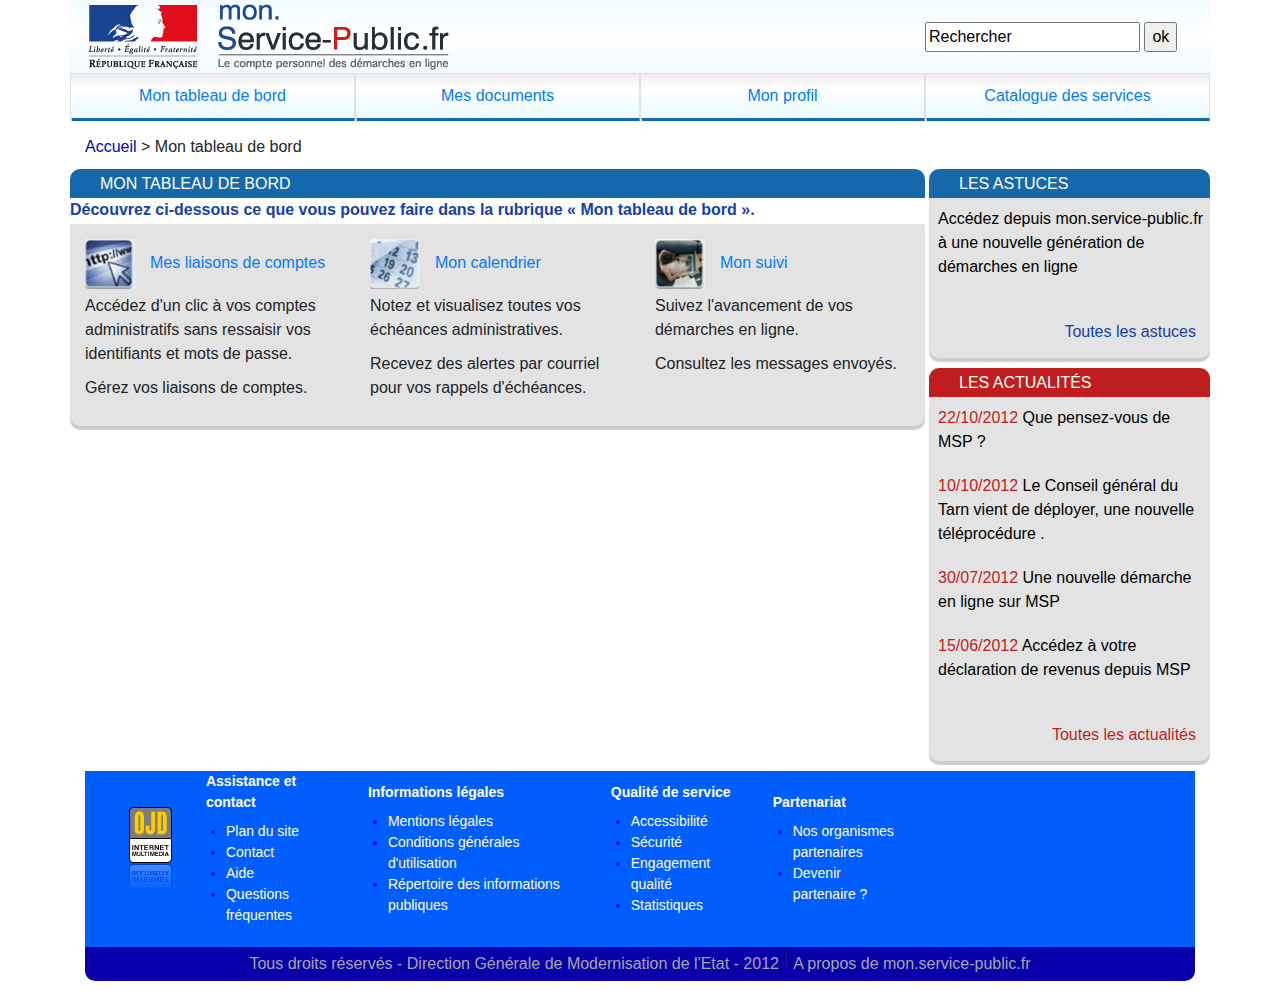
<file: index.html>
<!DOCTYPE html>
<!-- saved from url=(0075)https://lp-projet-web.ovh/css3/evaluations/20221006_devoir_maison/brut.html -->
<html lang="fr">

<head>
	<meta http-equiv="Content-Type" content="text/html; charset=UTF-8">

	<title>Devoir à la maison</title>
	<meta name="viewport" content="width=device-width, initial-scale=1">
	<link href="https://stackpath.bootstrapcdn.com/bootstrap/4.5.2/css/bootstrap.min.css" rel="stylesheet">
	<link rel="stylesheet" href="dm.css">
</head>

<body>
	<div class="container">
		<header class="row align-items-center">
			<div class="col-12 col-md-9">
				<img src="./Devoir à la maison_files/logo_msp_Part.png" width="365" height="73">
			</div>

			<div class="col-12 col-md-3" role="search" id="recherche_conteneur">
				<form action="https://mon.service-public.fr/portail/faces/jsp/liste_res_tout.jsp" method="get">
					<input type="text" name="fullText" id="rechercheInput" value="Rechercher" title="Rechercher">
					<input type="submit" value="ok" title="Lancer la recherche" id="ok_recherche">
				</form>
			</div>
		</header>

		<nav>
			<ul class="row align-items-center">
				<li class="col-12 col-md-3 border dropdown"><a href="https://lp-projet-web.ovh/jsp/en_savoir_plus_mon_tableau_de_bord.jsp">Mon tableau de
						bord</a>
					<ul class="dropdown-menu w-100">
						<li class="dropdown-item"><a
								href="https://lp-projet-web.ovh/css3/evaluations/20221006_devoir_maison/jsp/mes_liaisons.jsp">&gt;
								Mes liaisons de comptes</a></li>
						<li class="dropdown-item"><a
								href="https://lp-projet-web.ovh/css3/evaluations/20221006_devoir_maison/jsp/mon_calendrier.jsp">&gt;
								Mon calendrier</a></li>
						<li class="dropdown-item"><a
								href="https://lp-projet-web.ovh/css3/evaluations/20221006_devoir_maison/jsp/mon_suivi.jsp">&gt;
								Mon suivi</a></li>
					</ul>
					<span class="flecheActive"></span>
				</li>
				<li class="col-12 col-md-3 border dropdown"><a href="https://lp-projet-web.ovh/jsp/en_savoir_plus_mes_documents.jsp">Mes documents</a>
					<ul class="dropdown-menu w-100">
						<li class="dropdown-item"><a
								href="https://lp-projet-web.ovh/css3/evaluations/20221006_devoir_maison/jsp/msp_documents.jsp">&gt;
								Mon porte-documents</a></li>
						<li class="dropdown-item"><a
								href="https://lp-projet-web.ovh/css3/evaluations/20221006_devoir_maison/jsp/bloc_note.jsp">&gt;
								Mon bloc-notes</a></li>
					</ul>
				</li>
				<li class="col-12 col-md-3 border dropdown"><a
						href="https://lp-projet-web.ovh/css3/evaluations/20221006_devoir_maison/jsp/en_savoir_plus_mon_profils.jsp">Mon
						profil</a>
					<ul class="dropdown-menu w-100">
						<li class="dropdown-item"><a
								href="https://lp-projet-web.ovh/css3/evaluations/20221006_devoir_maison/jsp/mon_etat_civil.jsp">&gt;
								Mes coordonnées</a></li>
						<li class="dropdown-item"><a
								href="https://lp-projet-web.ovh/css3/evaluations/20221006_devoir_maison/jsp/ma_communaute.jsp">&gt;
								Mes contacts</a></li>
						<li class="dropdown-item"><a
								href="https://lp-projet-web.ovh/css3/evaluations/20221006_devoir_maison/jsp/mes_options.jsp">&gt;
								Mes options</a></li>
					</ul>
				</li>
				<li class="col-12 col-md-3 border dropdown"><a
						href="https://lp-projet-web.ovh/css3/evaluations/20221006_devoir_maison/jsp/en_savoir_plus_catalogue_des_services.jsp">Catalogue
						des services</a>
					<ul class="dropdown-menu w-100">
						<li class="dropdown-item"><a
								href="https://lp-projet-web.ovh/css3/evaluations/20221006_devoir_maison/jsp/les_demarches.jsp?menu=true">&gt;
								Les démarches</a></li>
						<li class="dropdown-item"><a
								href="https://lp-projet-web.ovh/css3/evaluations/20221006_devoir_maison/jsp/les_formulaires.jsp?menu=true">&gt;
								Les formulaires CERFA</a></li>
						<li class="dropdown-item"><a
								href="https://lp-projet-web.ovh/css3/evaluations/20221006_devoir_maison/hjsp/les_partenaires.jsp?menu=true">&gt;
								Les organismes partenaires</a></li>
						<li class="dropdown-item"><a href="http://lannuaire.service-public.fr/" target="_blank">&gt; L'annuaire de
								l'administration</a></li>
						<li class="dropdown-item"><a href="http://www.service-public.fr/" target="_blank">&gt; Le guide des droits et
								démarches</a></li>
					</ul>
				</li>
			</ul>
		</nav>

		<ul class="row navLink">
			<li><a style="color: rgb(2, 2, 180);" href="https://mon.service-public.fr/portail/">Accueil</a></li>
			<li>&nbsp;&gt;&nbsp;Mon tableau de bord</li>
		</ul>

		<section class="row">
			<main class="col-12 col-md-9 p-0">
				<section>
					<h1 class="titleCard">MON TABLEAU DE BORD</h1>
					<div class="headCard"><strong>Découvrez ci-dessous ce que vous pouvez faire dans la rubrique « Mon tableau de bord ».</strong></div>
					<div class="row bodyCard m-0">
						<div class="col-12 col-md-4">
							<a
								href="https://lp-projet-web.ovh/css3/evaluations/20221006_devoir_maison/jsp/mes_liaisons.jsp"><img
									src="./Devoir à la maison_files/402_429_Liaisons.JPG" width="60" height="60">Mes
								liaisons de comptes</a>
							<ul>
								<li>Accédez d'un clic à vos comptes administratifs sans ressaisir vos identifiants et mots
									de passe.</li>
								<li>Gérez vos liaisons de comptes.</li>
							</ul>
						</div>
						<div class="col-12 col-md-4">
							<a
								href="https://lp-projet-web.ovh/css3/evaluations/20221006_devoir_maison/jsp/mon_calendrier.jsp"><img
									src="./Devoir à la maison_files/605_403_418_picto_agenda.gif" width="60" height="60">Mon
								calendrier </a>
							<ul>
								<li>Notez et visualisez toutes vos échéances administratives.</li>
								<li>Recevez des alertes par courriel pour vos rappels d'échéances.</li>
							</ul>
						</div>
						<div class="col-12 col-md-4">
							<a href="https://lp-projet-web.ovh/css3/evaluations/20221006_devoir_maison/jsp/mon_suivi.jsp"><img
									src="./Devoir à la maison_files/401_430_suivi.jpg" width="60" height="60">Mon suivi </a>
							<ul>
								<li>Suivez l'avancement de vos démarches en ligne.</li>
								<li>Consultez les messages envoyés.</li>
							</ul>
						</div>
					</div>
				</section>
			</main>

			<aside class="col-12 col-md-3 pl-1 pr-0">
				<div class="asideCardOne">
					<h3 class="titleCard">LES ASTUCES</h3>
					<section class="bodyCard d-flex flex-column justify-content-between p-1">
						<ul>
							<li><a href="https://lp-projet-web.ovh/css3/evaluations/20221006_devoir_maison/jsp/authent/page_detail_astuce_MSP.jsp?idAstuce=1001"
									target="_self"
									title="Lien vers Accédez depuis mon.service-public.fr à une nouvelle génération de démarches en ligne">Accédez
									depuis mon.service-public.fr à une nouvelle génération de démarches en ligne</a></li>
						</ul>
						<div class="d-flex justify-content-end"><a class="blueText"
								href="https://lp-projet-web.ovh/css3/evaluations/20221006_devoir_maison/jsp/authent/toutes_astuces_msp.jsp">Toutes
								les astuces</a></div>
					</section>
				</div>
				<div class="asideCardTwo">
					<h3 class="titleRedCard">LES ACTUALITÉS</h3>
					<section class="bodyCard d-flex flex-column justify-content-between p-1">
						<ul>
							<li><a href="https://lp-projet-web.ovh/css3/evaluations/20221006_devoir_maison/jsp/authent/page_detail_actualite_MSP.jsp?idActu=11644"
									title="Lien vers Votre avis nous intéresse…"><span class="date">22/10/2012</span> Que
									pensez-vous de MSP ?</a></li>
							<li><a href="https://lp-projet-web.ovh/css3/evaluations/20221006_devoir_maison/jsp/authent/page_detail_actualite_MSP.jsp?idActu=11823"
									title="Lien vers Une nouvelle démarche dans le Tarn"><span
										class="date">10/10/2012</span> Le Conseil général du Tarn vient de déployer, une
									nouvelle téléprocédure .</a></li>
							<li><a href="https://lp-projet-web.ovh/css3/evaluations/20221006_devoir_maison/jsp/authent/page_detail_actualite_MSP.jsp?idActu=11643"
									title="Lien vers Déclarez en ligne le décès d&#39;un proche "><span
										class="date">30/07/2012</span> Une nouvelle démarche en ligne sur MSP</a></li>
							<li><a href="https://lp-projet-web.ovh/css3/evaluations/20221006_devoir_maison/jsp/authent/page_detail_actualite_MSP.jsp?idActu=11631"
									title="Lien vers Pour les départements numérotés de 50 à 974 il ne vous reste que quelques jours pour télé-déclarer vos revenus"><span
										class="date">15/06/2012</span> Accédez à votre déclaration de revenus depuis MSP</a>
							</li>
						</ul>
						<div class="d-flex justify-content-end"><a class="redText"
								href="https://lp-projet-web.ovh/css3/evaluations/20221006_devoir_maison/jsp/authent/tout_actualites_msp.jsp">Toutes
								les actualités</a></div>
					</section>
				</div>
			</aside>
		</section>

		<footer>
			<div class="skyBluePart">
				<ul class="row align-items-center">
					<li class="col-6 col-md-1 text-center">
						<span><a href="http://www.ojd-internet.com/chiffres-internet/7111-service-public.fr"
								target="_blank"><img src="./Devoir à la maison_files/logo-ojd.png"
									alt="logo du OJD"></a></span>
					</li>
					<li class="col-6 col-md-2 text-left">
						<p>Assistance et contact</p>
						<ul>
							<li><a href="https://lp-projet-web.ovh/css3/evaluations/20221006_devoir_maison/jsp/authent/plan_du_site.jsp"
									target="_self"><span title="">Plan du site</span></a></li>
							<li><a href="https://lp-projet-web.ovh/css3/evaluations/20221006_devoir_maison/jsp/authent/contact.jsp"
									target="_self"><span title="">Contact</span></a></li>
							<li><a href="https://lp-projet-web.ovh/css3/evaluations/20221006_devoir_maison/jsp/authent/aide.jsp"
									target="_self"><span title="">Aide</span></a></li>
							<li><a href="https://lp-projet-web.ovh/css3/evaluations/20221006_devoir_maison/jsp/authent/faqs.jsp"
									target="_self"><span title="">Questions fréquentes</span></a></li>
						</ul>
					</li>
					<li class="col-12 col-md-3 text-left">
						<p>Informations légales</p>
						<ul>
							<li><a
									href="https://lp-projet-web.ovh/css3/evaluations/20221006_devoir_maison/jsp/authent/mentions_legales.jsp"><span
										title="">Mentions légales</span></a></li>
							<li><a href="https://lp-projet-web.ovh/css3/evaluations/20221006_devoir_maison/jsp/authent/conditions_generales_utilisation.jsp"
									target="_self"><span title="">Conditions générales d'utilisation</span></a></li>
							<li><a href="http://www.service-public.fr/%C3%A0-propos-du-site/001371.html"
									target="_blank"><span
										title="Répertoire des informations publiques - Nouvelle fenêtre">Répertoire des
										informations publiques</span></a></li>
						</ul>
					</li>
					<li class="col-12 col-md-2 text-left">
						<p>Qualité de service</p>
						<ul>
							<li><a
									href="https://lp-projet-web.ovh/css3/evaluations/20221006_devoir_maison/jsp/authent/accessibilite.jsp"><span
										title="">Accessibilité</span></a></li>
							<li><a
									href="https://lp-projet-web.ovh/css3/evaluations/20221006_devoir_maison/jsp/authent/securite.jsp"><span
										title="">Sécurité</span></a></li>
							<li><a
									href="https://lp-projet-web.ovh/css3/evaluations/20221006_devoir_maison/jsp/authent/engagement_qualite.jsp"><span
										title="">Engagement qualité</span></a></li>
							<li><a
									href="https://lp-projet-web.ovh/css3/evaluations/20221006_devoir_maison/jsp/authent/statistiques.jsp"><span
										title="">Statistiques</span></a></li>
						</ul>
					</li>
					<li class="col-12 col-md-2 text-left">
						<p>Partenariat</p>
						<ul>
							<li><a
									href="https://lp-projet-web.ovh/css3/evaluations/20221006_devoir_maison/jsp/authent/partenaires.jsp"><span
										title="">Nos organismes partenaires</span></a></li>
							<li><a
									href="https://lp-projet-web.ovh/css3/evaluations/20221006_devoir_maison/jsp/authent/devenir_partenaire.jsp"><span
										title="">Devenir partenaire ?</span></a></li>
						</ul>
					</li>
					<li class="col-12 col-md-2"></li>
				</ul>
			</div>
			<div class="blueMoonPart">
				<section class="row">
				<a target="_blank"
					href="https://lp-projet-web.ovh/css3/evaluations/20221006_devoir_maison/jsp/authent/a_propos_de_la_DGME.jsp">Tous
					droits réservés - Direction Générale de Modernisation de l'Etat - 2012 </a> | <a
					title="A propos du site"
					href="https://lp-projet-web.ovh/css3/evaluations/20221006_devoir_maison/jsp/authent/a_propos_du_site.jsp">A
					propos de mon.service-public.fr</a>
				</section>
			</div>
		</footer>
	</div>

</body>

</html>
</file>
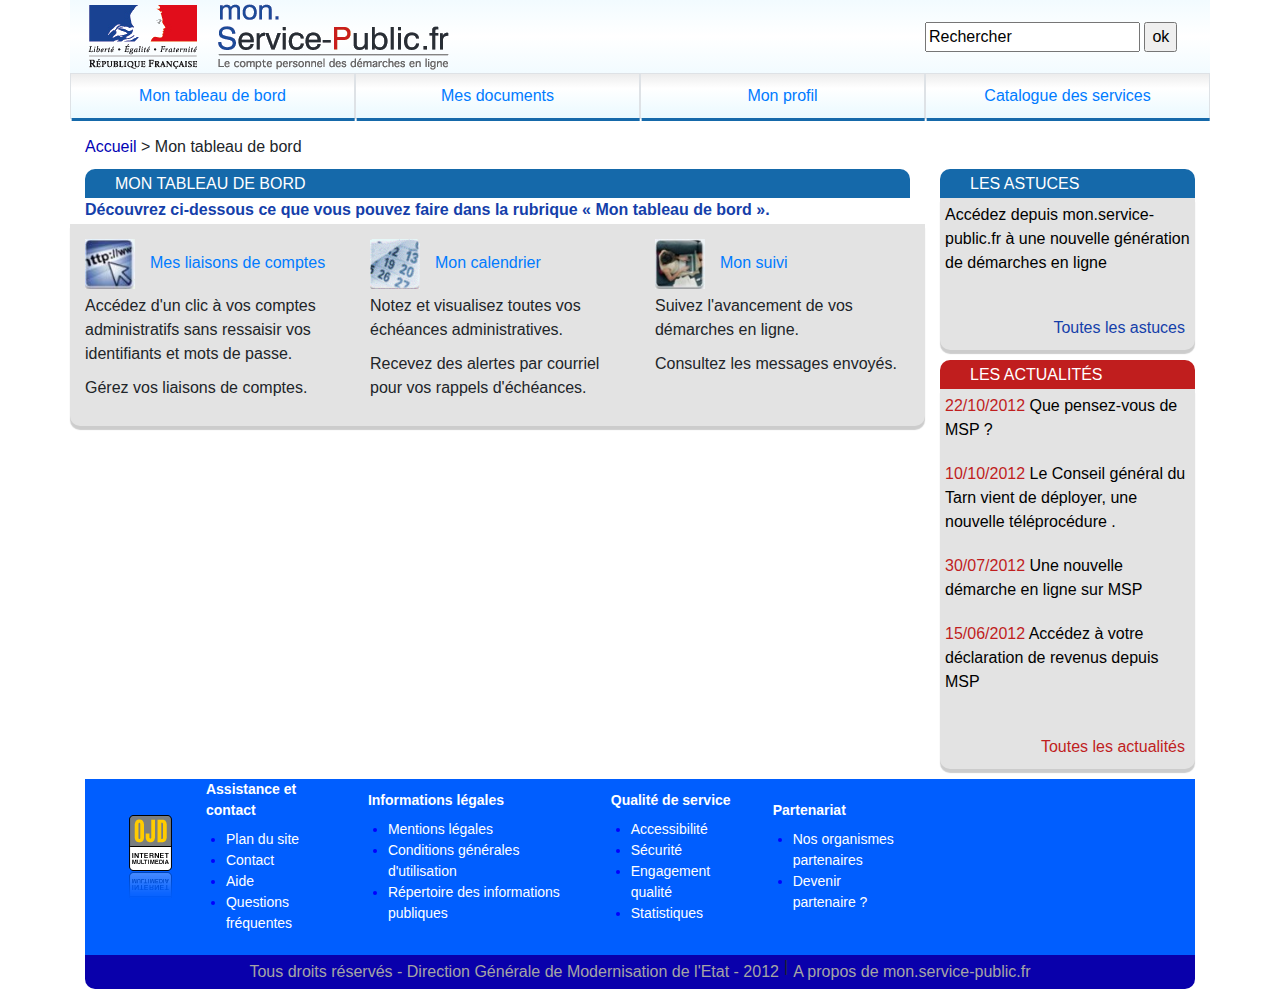
<file: Devoir à la maison.html>
<!DOCTYPE html>
<!-- saved from url=(0075)https://lp-projet-web.ovh/css3/evaluations/20221006_devoir_maison/brut.html -->
<html lang="fr">

<head>
	<meta http-equiv="Content-Type" content="text/html; charset=UTF-8">

	<title>Devoir à la maison</title>
	<meta name="viewport" content="width=device-width, initial-scale=1">
	<link href="https://stackpath.bootstrapcdn.com/bootstrap/4.5.2/css/bootstrap.min.css" rel="stylesheet">
	<link rel="stylesheet" href="dm.css">
</head>

<body>
	<div class="container">
		<header class="row align-items-center">
			<div class="col-12 col-md-9">
				<img src="./Devoir à la maison_files/logo_msp_Part.png" width="365" height="73">
			</div>

			<div class="col-12 col-md-3" role="search" id="recherche_conteneur">
				<form action="https://mon.service-public.fr/portail/faces/jsp/liste_res_tout.jsp" method="get">
					<input type="text" name="fullText" id="rechercheInput" value="Rechercher" title="Rechercher">
					<input type="submit" value="ok" title="Lancer la recherche" id="ok_recherche">
				</form>
			</div>
		</header>

		<nav>
			<ul class="row align-items-center">
				<li class="col-12 col-md-3 border dropdown"><a href="https://lp-projet-web.ovh/jsp/en_savoir_plus_mon_tableau_de_bord.jsp">Mon tableau de
						bord</a>
					<ul class="dropdown-menu w-100">
						<li class="dropdown-item"><a
								href="https://lp-projet-web.ovh/css3/evaluations/20221006_devoir_maison/jsp/mes_liaisons.jsp">&gt;
								Mes liaisons de comptes</a></li>
						<li class="dropdown-item"><a
								href="https://lp-projet-web.ovh/css3/evaluations/20221006_devoir_maison/jsp/mon_calendrier.jsp">&gt;
								Mon calendrier</a></li>
						<li class="dropdown-item"><a
								href="https://lp-projet-web.ovh/css3/evaluations/20221006_devoir_maison/jsp/mon_suivi.jsp">&gt;
								Mon suivi</a></li>
					</ul>
					<span class="flecheActive"></span>
				</li>
				<li class="col-12 col-md-3 border dropdown"><a href="https://lp-projet-web.ovh/jsp/en_savoir_plus_mes_documents.jsp">Mes documents</a>
					<ul class="dropdown-menu w-100">
						<li class="dropdown-item"><a
								href="https://lp-projet-web.ovh/css3/evaluations/20221006_devoir_maison/jsp/msp_documents.jsp">&gt;
								Mon porte-documents</a></li>
						<li class="dropdown-item"><a
								href="https://lp-projet-web.ovh/css3/evaluations/20221006_devoir_maison/jsp/bloc_note.jsp">&gt;
								Mon bloc-notes</a></li>
					</ul>
				</li>
				<li class="col-12 col-md-3 border dropdown"><a
						href="https://lp-projet-web.ovh/css3/evaluations/20221006_devoir_maison/jsp/en_savoir_plus_mon_profils.jsp">Mon
						profil</a>
					<ul class="dropdown-menu w-100">
						<li class="dropdown-item"><a
								href="https://lp-projet-web.ovh/css3/evaluations/20221006_devoir_maison/jsp/mon_etat_civil.jsp">&gt;
								Mes coordonnées</a></li>
						<li class="dropdown-item"><a
								href="https://lp-projet-web.ovh/css3/evaluations/20221006_devoir_maison/jsp/ma_communaute.jsp">&gt;
								Mes contacts</a></li>
						<li class="dropdown-item"><a
								href="https://lp-projet-web.ovh/css3/evaluations/20221006_devoir_maison/jsp/mes_options.jsp">&gt;
								Mes options</a></li>
					</ul>
				</li>
				<li class="col-12 col-md-3 border dropdown"><a
						href="https://lp-projet-web.ovh/css3/evaluations/20221006_devoir_maison/jsp/en_savoir_plus_catalogue_des_services.jsp">Catalogue
						des services</a>
					<ul class="dropdown-menu w-100">
						<li class="dropdown-item"><a
								href="https://lp-projet-web.ovh/css3/evaluations/20221006_devoir_maison/jsp/les_demarches.jsp?menu=true">&gt;
								Les démarches</a></li>
						<li class="dropdown-item"><a
								href="https://lp-projet-web.ovh/css3/evaluations/20221006_devoir_maison/jsp/les_formulaires.jsp?menu=true">&gt;
								Les formulaires CERFA</a></li>
						<li class="dropdown-item"><a
								href="https://lp-projet-web.ovh/css3/evaluations/20221006_devoir_maison/hjsp/les_partenaires.jsp?menu=true">&gt;
								Les organismes partenaires</a></li>
						<li class="dropdown-item"><a href="http://lannuaire.service-public.fr/" target="_blank">&gt; L'annuaire de
								l'administration</a></li>
						<li class="dropdown-item"><a href="http://www.service-public.fr/" target="_blank">&gt; Le guide des droits et
								démarches</a></li>
					</ul>
				</li>
			</ul>
		</nav>

		<ul class="row navLink">
			<li><a style="color: rgb(2, 2, 180);" href="https://mon.service-public.fr/portail/">Accueil</a></li>
			<li>&nbsp;&gt;&nbsp;Mon tableau de bord</li>
		</ul>

		<section class="row">
			<main class="col-12 col-md-9">
				<section>
					<h1 class="titleCard">MON TABLEAU DE BORD</h1>
					<div class="headCard"><strong>Découvrez ci-dessous ce que vous pouvez faire dans la rubrique « Mon tableau de bord ».</strong></div>
					<div class="row bodyCard">
						<div class="col-12 col-md-4">
							<a
								href="https://lp-projet-web.ovh/css3/evaluations/20221006_devoir_maison/jsp/mes_liaisons.jsp"><img
									src="./Devoir à la maison_files/402_429_Liaisons.JPG" width="60" height="60">Mes
								liaisons de comptes</a>
							<ul>
								<li>Accédez d'un clic à vos comptes administratifs sans ressaisir vos identifiants et mots
									de passe.</li>
								<li>Gérez vos liaisons de comptes.</li>
							</ul>
						</div>
						<div class="col-12 col-md-4">
							<a
								href="https://lp-projet-web.ovh/css3/evaluations/20221006_devoir_maison/jsp/mon_calendrier.jsp"><img
									src="./Devoir à la maison_files/605_403_418_picto_agenda.gif" width="60" height="60">Mon
								calendrier </a>
							<ul>
								<li>Notez et visualisez toutes vos échéances administratives.</li>
								<li>Recevez des alertes par courriel pour vos rappels d'échéances.</li>
							</ul>
						</div>
						<div class="col-12 col-md-4">
							<a href="https://lp-projet-web.ovh/css3/evaluations/20221006_devoir_maison/jsp/mon_suivi.jsp"><img
									src="./Devoir à la maison_files/401_430_suivi.jpg" width="60" height="60">Mon suivi </a>
							<ul>
								<li>Suivez l'avancement de vos démarches en ligne.</li>
								<li>Consultez les messages envoyés.</li>
							</ul>
						</div>
					</div>
				</section>
			</main>

			<aside class="col-12 col-md-3">
				<div class="asideCardOne">
					<h3 class="titleCard">LES ASTUCES</h3>
					<section class="bodyCard d-flex flex-column justify-content-between">
						<ul>
							<li><a href="https://lp-projet-web.ovh/css3/evaluations/20221006_devoir_maison/jsp/authent/page_detail_astuce_MSP.jsp?idAstuce=1001"
									target="_self"
									title="Lien vers Accédez depuis mon.service-public.fr à une nouvelle génération de démarches en ligne">Accédez
									depuis mon.service-public.fr à une nouvelle génération de démarches en ligne</a></li>
						</ul>
						<div class="d-flex justify-content-end"><a class="blueText"
								href="https://lp-projet-web.ovh/css3/evaluations/20221006_devoir_maison/jsp/authent/toutes_astuces_msp.jsp">Toutes
								les astuces</a></div>
					</section>
				</div>
				<div class="asideCardTwo">
					<h3 class="titleRedCard">LES ACTUALITÉS</h3>
					<section class="bodyCard d-flex flex-column justify-content-between">
						<ul>
							<li><a href="https://lp-projet-web.ovh/css3/evaluations/20221006_devoir_maison/jsp/authent/page_detail_actualite_MSP.jsp?idActu=11644"
									title="Lien vers Votre avis nous intéresse…"><span class="date">22/10/2012</span> Que
									pensez-vous de MSP ?</a></li>
							<li><a href="https://lp-projet-web.ovh/css3/evaluations/20221006_devoir_maison/jsp/authent/page_detail_actualite_MSP.jsp?idActu=11823"
									title="Lien vers Une nouvelle démarche dans le Tarn"><span
										class="date">10/10/2012</span> Le Conseil général du Tarn vient de déployer, une
									nouvelle téléprocédure .</a></li>
							<li><a href="https://lp-projet-web.ovh/css3/evaluations/20221006_devoir_maison/jsp/authent/page_detail_actualite_MSP.jsp?idActu=11643"
									title="Lien vers Déclarez en ligne le décès d&#39;un proche "><span
										class="date">30/07/2012</span> Une nouvelle démarche en ligne sur MSP</a></li>
							<li><a href="https://lp-projet-web.ovh/css3/evaluations/20221006_devoir_maison/jsp/authent/page_detail_actualite_MSP.jsp?idActu=11631"
									title="Lien vers Pour les départements numérotés de 50 à 974 il ne vous reste que quelques jours pour télé-déclarer vos revenus"><span
										class="date">15/06/2012</span> Accédez à votre déclaration de revenus depuis MSP</a>
							</li>
						</ul>
						<div class="d-flex justify-content-end"><a class="redText"
								href="https://lp-projet-web.ovh/css3/evaluations/20221006_devoir_maison/jsp/authent/tout_actualites_msp.jsp">Toutes
								les actualités</a></div>
					</section>
				</div>
			</aside>
		</section>

		<footer>
			<div class="skyBluePart">
				<ul class="row align-items-center">
					<li class="col-6 col-md-1 text-center">
						<span><a href="http://www.ojd-internet.com/chiffres-internet/7111-service-public.fr"
								target="_blank"><img src="./Devoir à la maison_files/logo-ojd.png"
									alt="logo du OJD"></a></span>
					</li>
					<li class="col-6 col-md-2 text-left">
						<p>Assistance et contact</p>
						<ul>
							<li><a href="https://lp-projet-web.ovh/css3/evaluations/20221006_devoir_maison/jsp/authent/plan_du_site.jsp"
									target="_self"><span title="">Plan du site</span></a></li>
							<li><a href="https://lp-projet-web.ovh/css3/evaluations/20221006_devoir_maison/jsp/authent/contact.jsp"
									target="_self"><span title="">Contact</span></a></li>
							<li><a href="https://lp-projet-web.ovh/css3/evaluations/20221006_devoir_maison/jsp/authent/aide.jsp"
									target="_self"><span title="">Aide</span></a></li>
							<li><a href="https://lp-projet-web.ovh/css3/evaluations/20221006_devoir_maison/jsp/authent/faqs.jsp"
									target="_self"><span title="">Questions fréquentes</span></a></li>
						</ul>
					</li>
					<li class="col-12 col-md-3 text-left">
						<p>Informations légales</p>
						<ul>
							<li><a
									href="https://lp-projet-web.ovh/css3/evaluations/20221006_devoir_maison/jsp/authent/mentions_legales.jsp"><span
										title="">Mentions légales</span></a></li>
							<li><a href="https://lp-projet-web.ovh/css3/evaluations/20221006_devoir_maison/jsp/authent/conditions_generales_utilisation.jsp"
									target="_self"><span title="">Conditions générales d'utilisation</span></a></li>
							<li><a href="http://www.service-public.fr/%C3%A0-propos-du-site/001371.html"
									target="_blank"><span
										title="Répertoire des informations publiques - Nouvelle fenêtre">Répertoire des
										informations publiques</span></a></li>
						</ul>
					</li>
					<li class="col-12 col-md-2 text-left">
						<p>Qualité de service</p>
						<ul>
							<li><a
									href="https://lp-projet-web.ovh/css3/evaluations/20221006_devoir_maison/jsp/authent/accessibilite.jsp"><span
										title="">Accessibilité</span></a></li>
							<li><a
									href="https://lp-projet-web.ovh/css3/evaluations/20221006_devoir_maison/jsp/authent/securite.jsp"><span
										title="">Sécurité</span></a></li>
							<li><a
									href="https://lp-projet-web.ovh/css3/evaluations/20221006_devoir_maison/jsp/authent/engagement_qualite.jsp"><span
										title="">Engagement qualité</span></a></li>
							<li><a
									href="https://lp-projet-web.ovh/css3/evaluations/20221006_devoir_maison/jsp/authent/statistiques.jsp"><span
										title="">Statistiques</span></a></li>
						</ul>
					</li>
					<li class="col-12 col-md-2 text-left">
						<p>Partenariat</p>
						<ul>
							<li><a
									href="https://lp-projet-web.ovh/css3/evaluations/20221006_devoir_maison/jsp/authent/partenaires.jsp"><span
										title="">Nos organismes partenaires</span></a></li>
							<li><a
									href="https://lp-projet-web.ovh/css3/evaluations/20221006_devoir_maison/jsp/authent/devenir_partenaire.jsp"><span
										title="">Devenir partenaire ?</span></a></li>
						</ul>
					</li>
					<li class="col-12 col-md-2"></li>
				</ul>
			</div>
			<div class="blueMoonPart">
				<section class="row">
				<a target="_blank"
					href="https://lp-projet-web.ovh/css3/evaluations/20221006_devoir_maison/jsp/authent/a_propos_de_la_DGME.jsp">Tous
					droits réservés - Direction Générale de Modernisation de l'Etat - 2012 </a> | <a
					title="A propos du site"
					href="https://lp-projet-web.ovh/css3/evaluations/20221006_devoir_maison/jsp/authent/a_propos_du_site.jsp">A
					propos de mon.service-public.fr</a>
				</section>
			</div>
		</footer>
	</div>

</body>

</html>
</file>
<file: dm.css>
header {
    background: linear-gradient(to bottom, #f2fbff, white 50%, #f2fbff);
}

#recherche_conteneur {
    margin: 0;
    padding: 0;
    display: flex;
}

#rechercheInput {
    flex-grow: 1;
}

ul {
    list-style-type: none;
}

.navLink {
    display: flex;
    margin: 0px;
    margin-bottom: 10px;
    padding: 0px;
}

.dropdown-menu {
    width: 100%;
}

.dropdown:hover .dropdown-menu {
    display: block;
}

.dropdown-menu a {
    white-space: normal;
}

nav>ul {
    padding-left: 0;
    text-align: center;
    background: linear-gradient(to bottom, #ebebeb, white 33%, #e9f9ff);
}

nav > ul > li {
    width: 100%;
}

nav > ul > li > a {
    display: block;
    width: 100%;
    position: relative; /* Permet de positionner le pseudo-élément */
}

nav > ul > li > a::after {
    content: '';
    position: absolute;
    left: 14px;
    bottom: -3px; /* Positionne légèrement en dessous du lien */
    width: 112%; /* Augmente la largeur au-delà de 100% */
    height: 3px; /* Épaisseur de la "border" */
    background-color: rgb(21, 105, 170); /* Couleur de la bordure */
    transform: translateX(-10%); /* Centrer la bordure */
}

nav li {
    position: relative;
}

nav li ul {
    position: absolute;
    top: 100%;
    left: 0;
    display: none;
    width: 100%;
    background-color: #ebebeb !important;
}

nav li:hover ul {
    display: block;
}

nav li a {
    display: block;
    padding: 10px;
}

nav li ul a {
    padding: 0px;
    text-align: left;
}

nav ul li ul li {
    width: 100%;
}

main {
    display: flex;
    margin: 0px;
    padding: 0px;
}

main ul {
    padding-left: 0;
    margin-left: 0;
    list-style: none;
}

main a img {
    margin-right: 10px;
    vertical-align: middle;
}

main ul li {
    padding-left: 0;
    margin-bottom: 10px;
    display: flex;
    align-items: center;
}

.titleCard {
    display: flex;
    margin: 0;
    font-size: 16px;
    padding: 5px;
    padding-left: 30px;
    border-top-left-radius: 10px;
    border-top-right-radius: 10px;
    background-color: rgb(21, 105, 170);
    color: white;
}

.titleRedCard {
    display: flex;
    margin: 0;
    font-size: 16px;
    padding: 5px;
    padding-left: 30px;
    border-top-left-radius: 10px;
    border-top-right-radius: 10px;
    background-color: rgb(192, 30, 30);
    color: white;
}

.headCard {
    padding-bottom: 2px;
    color: rgb(21, 63, 170);
}

.bodyCard {
    background-color: rgb(227, 227, 227);
    box-shadow: 0px 4px 1px rgba(0, 0, 0, 0.2);
    border-bottom-left-radius: 10px;
    border-bottom-right-radius: 10px;
}

.bodyCard>div {
    padding: 10px;
    text-align: left;
}

.bodyCard div img {
    padding: 5px;
    text-align: left;
}

.bodyCard ul li a {
    text-decoration: none;
    color: black;
    display: block;
    padding: 5px 0;
}

.bodyCard ul li a:hover {
    text-decoration: underline;
    color: blue;
}

.bodyCard ul {
    padding-left: 5px;
    margin-left: 0;
    list-style: none;
}

.bodyCard ul li {
    padding-left: 0;
    margin-bottom: 10px;
}

.asideCardTwo {
    margin-top: 10px;
}

.redText {
    text-decoration: none;
    color: rgb(192, 30, 30);
}

.redText:hover {
    text-decoration: underline;
    color: white;
}

.blueText {
    text-decoration: none;
    color: rgb(21, 63, 170);
}

.blueText:hover {
    text-decoration: underline;
    color: white;
}

.date {
    color: rgb(192, 30, 30);
}

footer a {
    text-decoration: none;
    color: white;
}

footer a:hover {
    text-decoration: underline;
    color: rgb(0, 0, 0);
}

footer>ul {
    text-align: center;
    display: block;
}

.skyBluePart {
    background-color: rgb(0, 94, 255);
    color: white;
    margin-top: 10px;
    display: flex;
    margin-bottom: 0px;
    font-size: 14px;
    flex-wrap: wrap;
}

.skyBluePart p {
    text-align: left;
    font-weight: bold;
    margin-bottom: 0.5rem;
    color: white;
    width: 100%;
}

.skyBluePart>ul>li>ul {
    list-style-type: disc;
    padding-left: 20px;
}

.skyBluePart>ul>li {
    color: blue;
    margin-bottom: 0.3rem;
}

.blueMoonPart {
    display: flex;
    margin: 0px;
    margin-bottom: 10px;
    background-color: rgb(9, 0, 171);
    border-bottom-left-radius: 10px;
    border-bottom-right-radius: 10px;
    justify-content: center;
}

.blueMoonPart a {
    padding: 5px;
    color: rgb(165, 165, 165);
}

@media (max-width: 768px) {

    .blueMoonPart {
        box-sizing: border-box;
        padding: 10px;
    }

    .blueMoonPart a {
        display: block; 
        text-align: center; 
        width: 100%; 
        white-space: normal; 
    }
}
</file>
